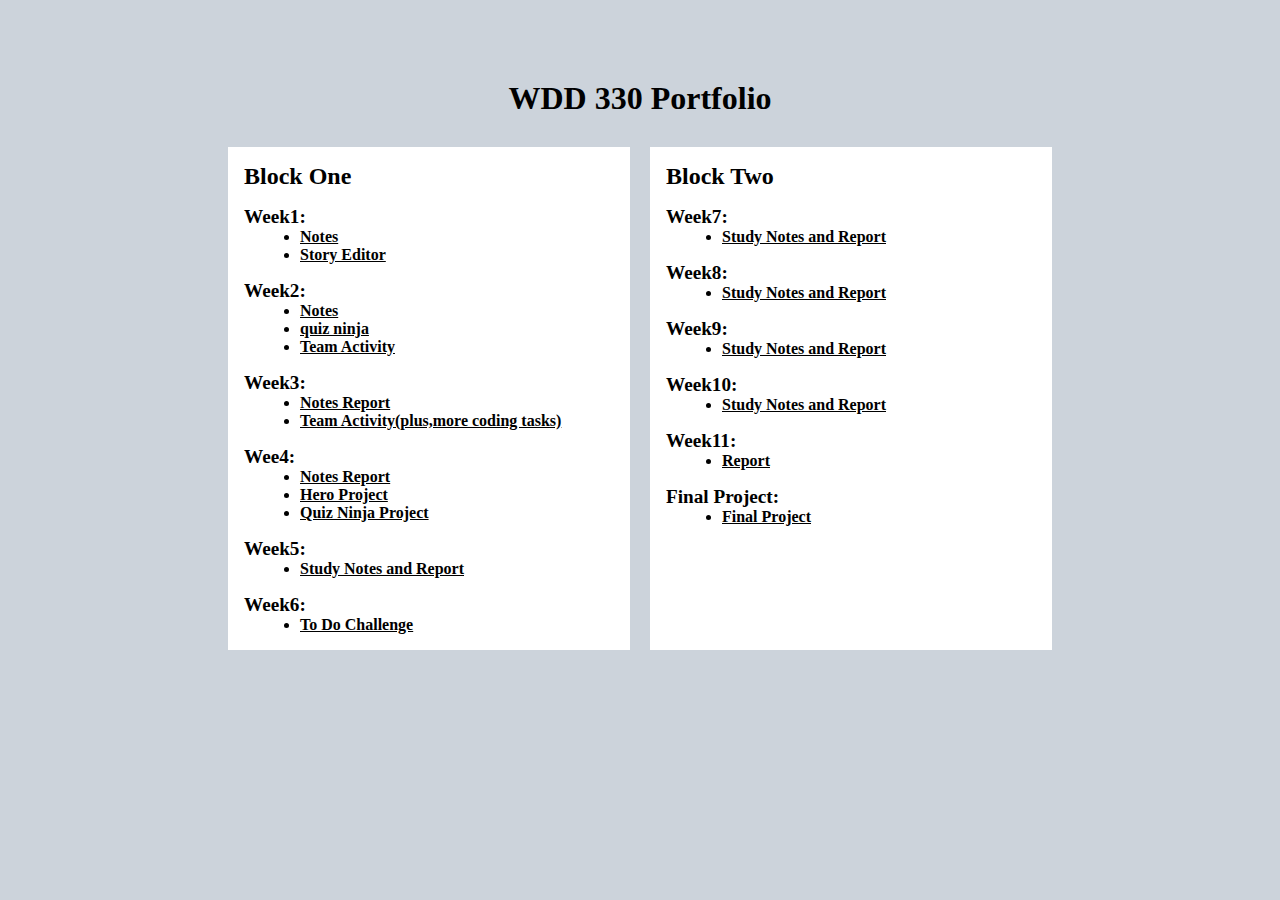
<file: index.html>
<html>
<head>
  <title>WDD Portfolio</title>
  <link rel="stylesheet" href="./css/index.css">
</head>
<body>
  <div class="container-header">WDD 330 Portfolio</div>
  <div class="container-body">
    <div class="container-body--block block1">
      <div class="block-title">
        Block One
      </div>
      <div class="block-content">
        <div class="block-content--week">Week1:</div>
        <div class="block-content--list">
          <ul>
            <li><a href="./week01/note-01.html">Notes</a></li>
            <li><a href="./week01/story_editor.html">Story Editor</a></li>
          </ul>
        </div>
      </div>
      <div class="block-content">
        <div class="block-content--week">Week2:</div>
        <div class="block-content--list">
          <ul>
            <li><a href="./week02/note-02.html ">Notes</a></li>
            <li><a href="./week02/quizdemo.html">quiz ninja</a></li>
            <li><a href="./week02/team-activity.html">Team Activity</a></li>

          </ul>
        </div>
      </div>
      <div class="block-content">
        <div class="block-content--week">Week3:</div>
        <div class="block-content--list">
          <ul>
            <li><a href="https://github.com/bananaJuice2018/WDD330/blob/main/week03/note-03.md">Notes Report</a></li>
            <li><a href="https://github.com/bananaJuice2018/WDD330/blob/main/week03/array_cardio.js">Team Activity(plus,more coding tasks) </a></li>
          </ul>
        </div>
      </div>
      <div class="block-content">
        <div class="block-content--week">Wee4:</div>
        <div class="block-content--list">
          <ul>
            <li><a href="https://github.com/bananaJuice2018/WDD330/blob/main/week04/note-04.md">Notes Report</a></li>
            <li><a href="./week04/hero_project/hero_project.html">Hero Project</a></li>
            <li><a href="./week04/quizNinja/quizNinja.html">Quiz Ninja Project</a></li>
          </ul>
        </div>
      </div>
      <div class="block-content">
        <div class="block-content--week">Week5:</div>
        <div class="block-content--list">
          <ul>
            <li><a href="https://github.com/bananaJuice2018/WDD330/blob/main/week05/note-05.md">Study Notes and Report</a></li>
          </ul>
        </div>
      </div>
      <div class="block-content">
        <div class="block-content--week">Week6:</div>
        <div class="block-content--list">
          <ul>
            <li><a href="./week06/index.html">To Do Challenge </a></li>
          </ul>
        </div>
      </div>
    </div>
    <div class="container-body--block block2">
      <div class="block-title">
        Block Two
      </div>
      <div class="block-content">
        <div class="block-content--week">Week7:</div>
        <div class="block-content--list">
          <ul>
            <li><a href="https://github.com/bananaJuice2018/WDD330/blob/main/week07/note-07.md">Study Notes and Report</a></li>
          </ul>
        </div>
      </div>
      <div class="block-content">
        <div class="block-content--week">Week8:</div>
        <div class="block-content--list">
          <ul>
            <li><a href="https://github.com/bananaJuice2018/WDD330/blob/main/week08/note-08.md">Study Notes and Report</a></li>
          </ul>
        </div>
      </div>
      <div class="block-content">
        <div class="block-content--week">Week9:</div>
        <div class="block-content--list">
          <ul>
            <li><a href="https://github.com/bananaJuice2018/WDD330/blob/main/week09/note-09.md">Study Notes and Report</a></li>
          </ul>
        </div>
      </div>
      <div class="block-content">
        <div class="block-content--week">Week10:</div>
        <div class="block-content--list">
          <ul>
            <li><a href="https://github.com/bananaJuice2018/WDD330/blob/main/week10/note-10.md">Study Notes and Report</a>
          </ul>
        </div>
      </div>
      <div class="block-content">
        <div class="block-content--week">Week11:</div>
        <div class="block-content--list">
          <ul>
            <li><a href="https://github.com/bananaJuice2018/WDD330/blob/main/week11/note-11.md">Report</a>
          </ul>
        </div>
      </div>
      <div class="block-content">
        <div class="block-content--week">Final Project:</div>
        <div class="block-content--list">
          <ul>
            <li><a href="./week14/index.html">Final Project</a>
          </ul>
        </div>
      </div>
    </div>
  </div>
</body>
</html>
</file>
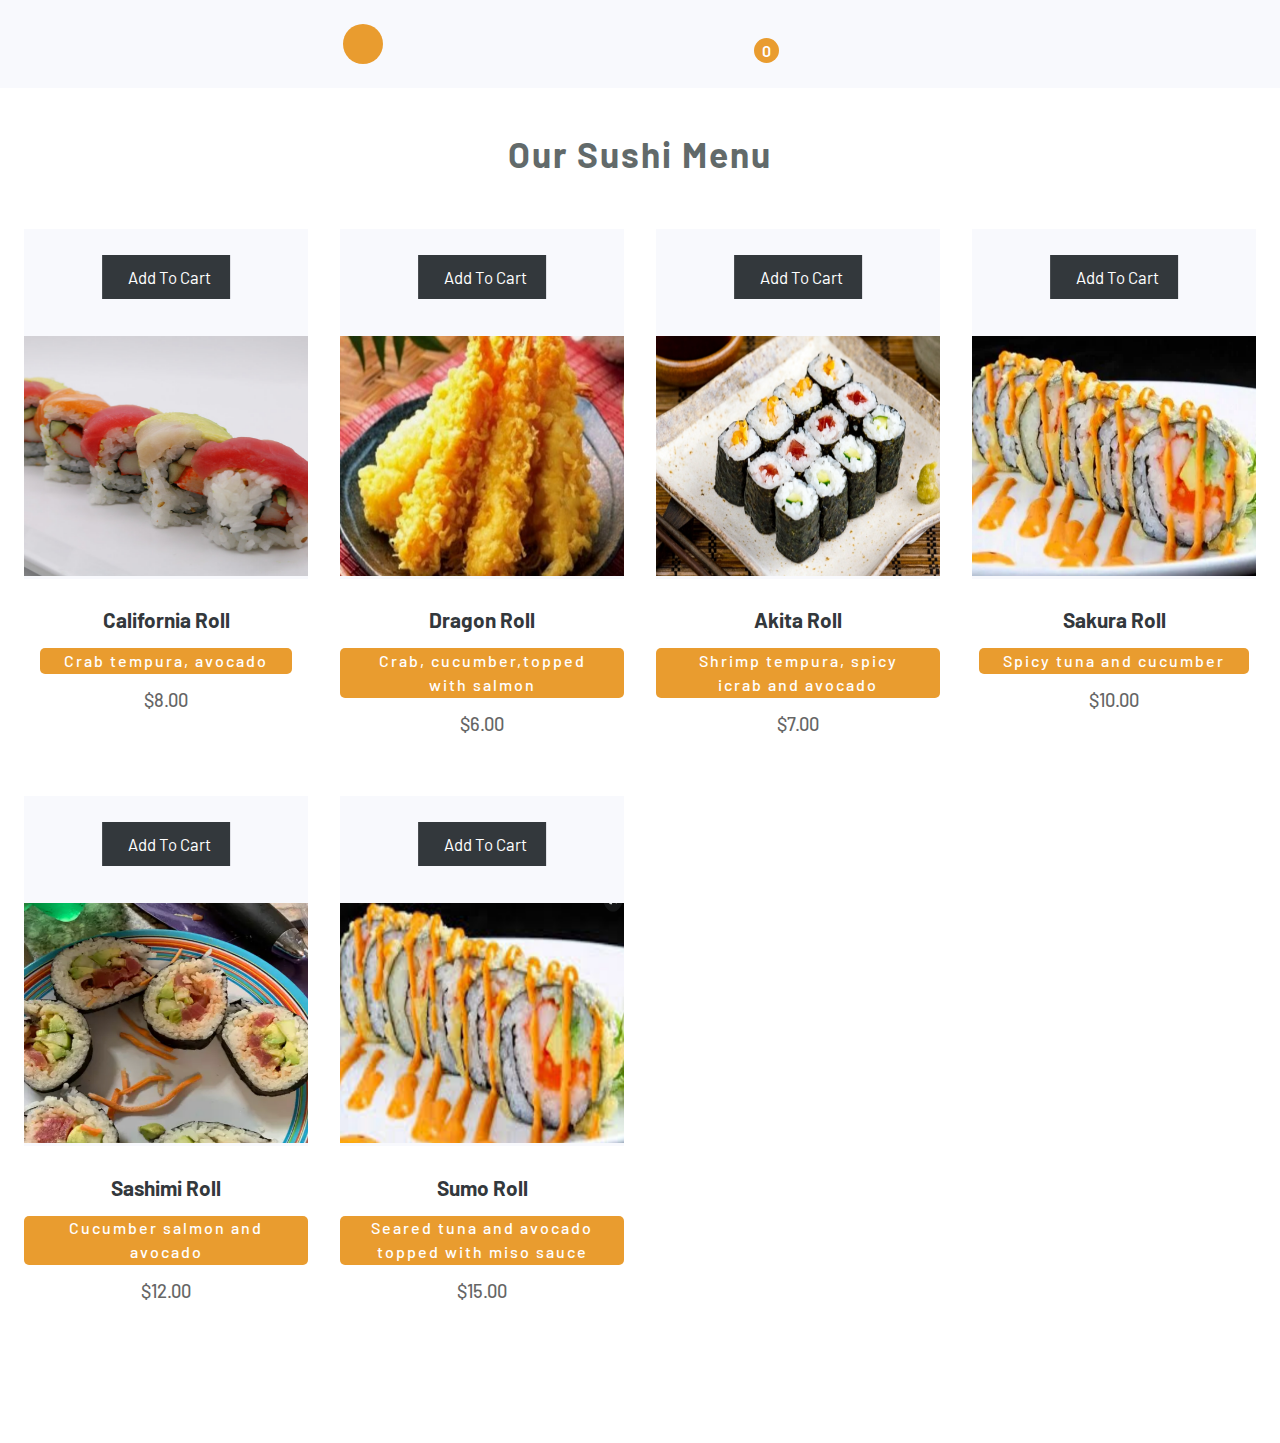
<file: WDD330-Final/index.html>
<!DOCTYPE html>
<html>

<head>
  <meta charset="utf-8" />
  <title>WDD330 Final Project</title>
  <meta name="viewport" content="width=device-width, initial-scale=1" />
  <link rel="stylesheet" href="https://cdnjs.cloudflare.com/ajax/libs/font-awesome/5.15.1/css/all.min.css"
    integrity="sha512-+4zCK9k+qNFUR5X+cKL9EIR+ZOhtIloNl9GIKS57V1MyNsYpYcUrUeQc9vNfzsWfV28IaLL3i96P9sdNyeRssA=="
    crossorigin="anonymous" />
  <link rel="stylesheet" href="style.css" />
</head>

<body>
  <header>
    <div class="container">
      <nav class="navbar">
        <button type="button" class="navbar-toggler">
          <i class="fas fa-bars"></i>
        </button>
        <div class="cart">
          <button type="button" id="cart-btn">
            <i class="fas fa-shopping-cart"></i>
            <span id="cart-count-info"></span>
          </button>
          <div class="cart-container">
            <div class="cart-list"></div>
            <div class="cart-total">
              <h3>Total: $</h3>
              <span id="cart-total-value"></span>
              <button type="button" class="btn btn-primary" style="margin-left: 7rem" onclick="submitOrder();">
                Order
              </button>
            </div>
          </div>
        </div>
      </nav>
    </div>
  </header>
  <section class="products">
    <div class="container">
      <h2>Our Sushi Menu</h2>
      <div class="product-list">
        <!-- Loading from JSON file here. -->
      </div>
    </div>
  </section>
  <script src="app.js"></script>
  <script>
    function submitOrder(){
      let cartInfo = findCartInfo();
      let products = getProductFromStorage(); 
      for (var i = 0; i < products.length; i++){
        order = products[i].name;
      }
      alert(JSON.stringify("Submit has been successfully."))
      // alert(JSON.stringify(cartInfo))
    }
  </script>
</body>

</html>
</file>
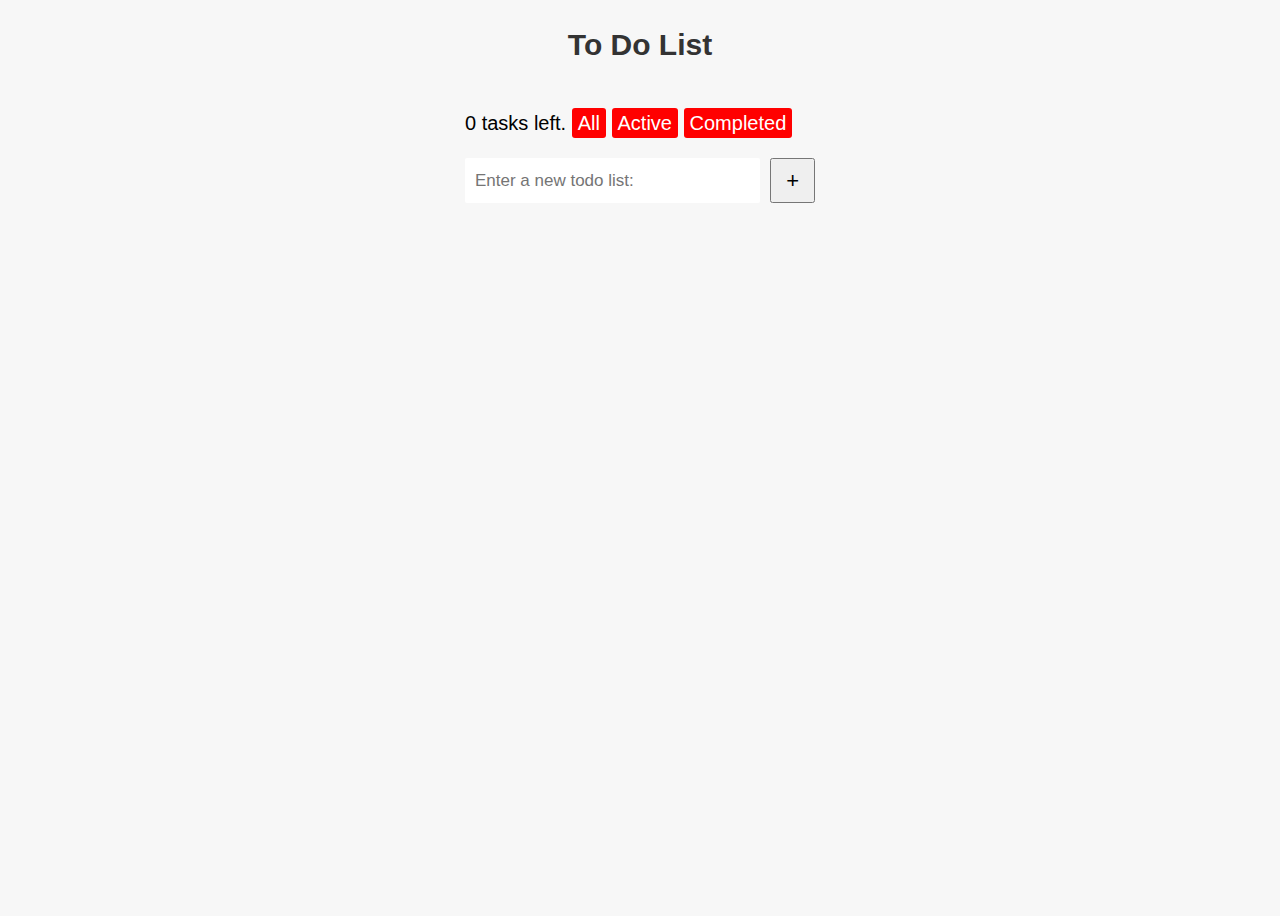
<file: week06/index.html>
<!DOCTYPE html>
<html lang="en">
  <head>
    <link rel="stylesheet" href="todo.css" />
    <title>To Do Challenge</title>
  </head>

  <body>
    <h2>To Do List</h2>

    <div class="wrapper">
      <ul id="list" class="list"></ul>
      <div class="filter-tasks">
        <span class="taskLeft" id="tasksCount">0</span> tasks left.
        <button class="filterTasks" id="all">All</button>
        <button class="filterTasks" id="active">Active</button>
        <button class="filterTasks" id="completed">Completed</button>
      </div>

      <div class="inputField">
        <input
          type="text"
          id="newTodo"
          placeholder="Enter a new todo list: "
          required
        />
        <button id="AddTodo">+</button>
      </div>
    </div>
    <script src="todo.js"></script>
  </body>
</html>
</file>
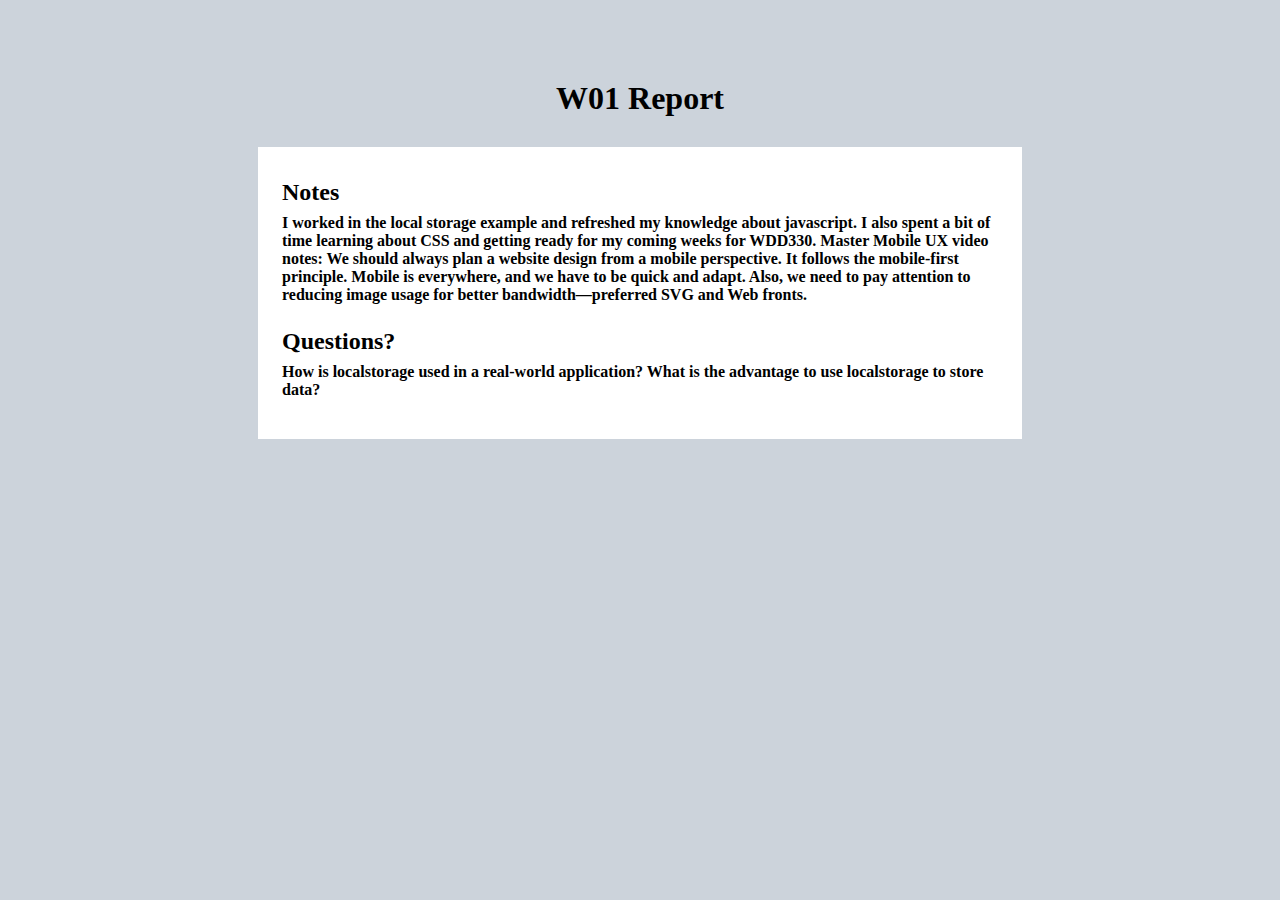
<file: week01/note-01.html>
<html>
    <head>
        <title>Notes</title>
        <link rel="stylesheet" href="../css/note.css">
    </head>
    <body>
        <div class="container-header">W01 Report</div>
        <div class="container-body">
            <div class="container-body--block">
                <div class="block-title">Notes</div>
                <div class="block-content">
                  I worked in the local storage example and refreshed my knowledge about javascript. I also spent a bit of time learning about CSS and getting ready for my coming weeks for WDD330.
Master Mobile UX video notes: We should always plan a website design from a mobile perspective. It follows the mobile-first principle. Mobile is everywhere, and we have to be quick and adapt. Also, we need to pay attention to reducing image usage for better bandwidth—preferred SVG and Web fronts.
                </div>
            </div>
            <div class="container-body--block">
                <div class="block-title">Questions?</div>
                <div class="block-content">
                  How is localstorage used in a real-world application? What is the advantage to use localstorage to store data?
                </div>
            </div>

        </div>
    </body>
</html>
</file>
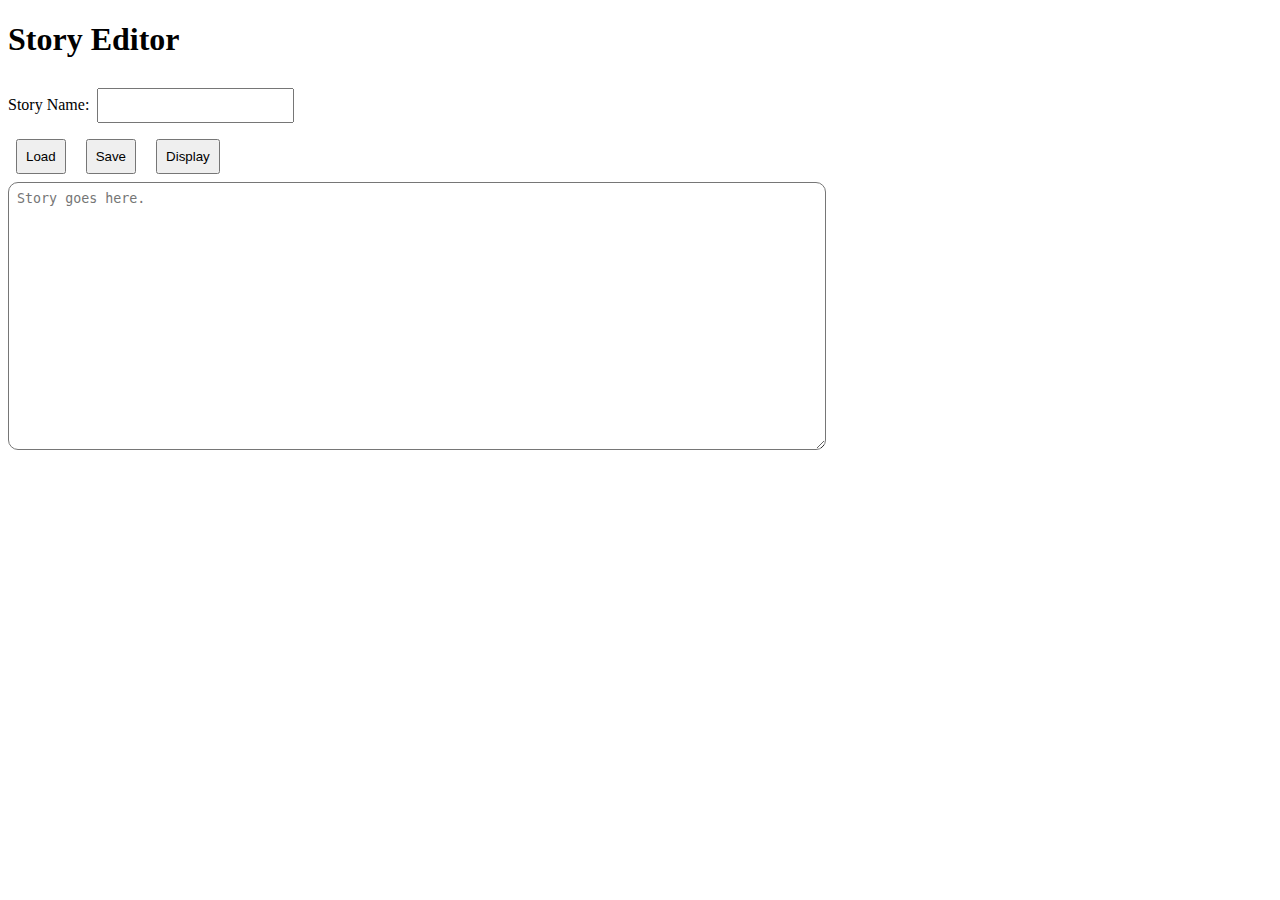
<file: week01/story_editor.html>
<!doctype html>
<html>
<head>
  <title>Story Editor</title>
  <script>
	function loadStory(){
  		var storyName = document.getElementById("name_input").value
  		var storyHTML = localStorage.getItem(storyName)
  		document.getElementById("story_editor").value = storyHTML
  }

  function saveStory(){
  		var storyName = document.getElementById("name_input").value
  		var storyHTML = document.getElementById("story_editor").value
  		localStorage.setItem(storyName,storyHTML)
  }

  function displayStory(){
  		var storyHTML = document.getElementById("story_editor").value
  		document.getElementById("story_display").innerHTML = storyHTML
	}

  </script>

  <style>
	  input{
		  padding:.5rem;
		  margin:.5rem;
	  }
	  textarea{
		  width: 800px;
		  height:250px;
		  border-radius: 10px;
		  padding:.5rem;
	  }
	  button{
		  padding:.5rem;
		  margin:.5rem;
	  }


  </style>
</head>

<body>
	<h1>Story Editor</h1>
	Story Name:<input id=name_input></input>
	<section>
		<button onclick="loadStory()">Load</button>
		<button onclick="saveStory()">Save</button>
		<button onclick="displayStory()">Display</button>
	</section>
	<textarea id="story_editor" placeholder="Story goes here."></textarea>
	<section id="story_display"></section>
</body>
</html>
</file>
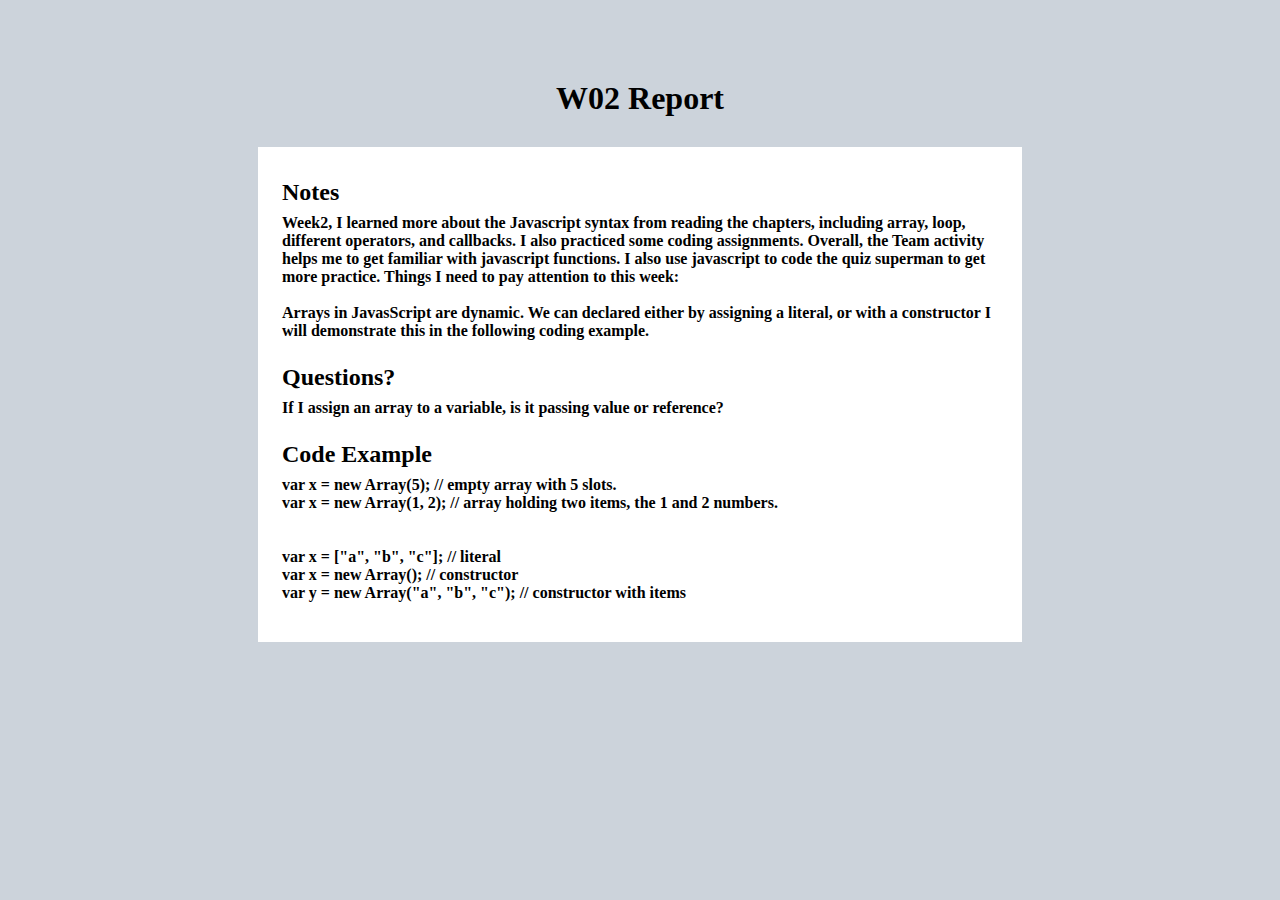
<file: week02/note-02.html>
<html>
<head>
  <title>Notes</title>
  <link rel="stylesheet" href="../css/note.css">
</head>
<body>
  <div class="container-header">W02 Report</div>
  <div class="container-body">
    <div class="container-body--block">
      <div class="block-title">Notes</div>
      <div class="block-content">
        Week2, I learned more about the Javascript syntax from reading the chapters, including array, loop, different operators, and callbacks. I also practiced some coding assignments.
        Overall, the Team activity helps me to get familiar with javascript functions. I also use javascript to code the quiz superman to get more practice. Things I need to pay attention to this week:
        <br>
        <br> Arrays in JavasScript are dynamic. We can declared either by assigning a literal, or with a constructor I will demonstrate this in the following coding example.

      </div>
    </div>
    <div class="container-body--block">
      <div class="block-title">Questions?</div>
      <div class="block-content">
        If I assign an array to a variable, is it passing value or reference?
      </div>
    </div>
    <div class="container-body--block">
      <div class="block-title">Code Example</div>
      <div class="block-content">
        var x = new Array(5);    // empty array with 5 slots. <br>
        var x = new Array(1, 2); // array holding two items, the 1 and 2 numbers. <br>
        <br>
        <br>
        var x = ["a", "b", "c"];    // literal <br>
        var x = new Array();        // constructor <br>
        var y = new Array("a", "b", "c");   // constructor with items <br>
      </div>
    </div>
  </div>
</body>
</html>
</file>
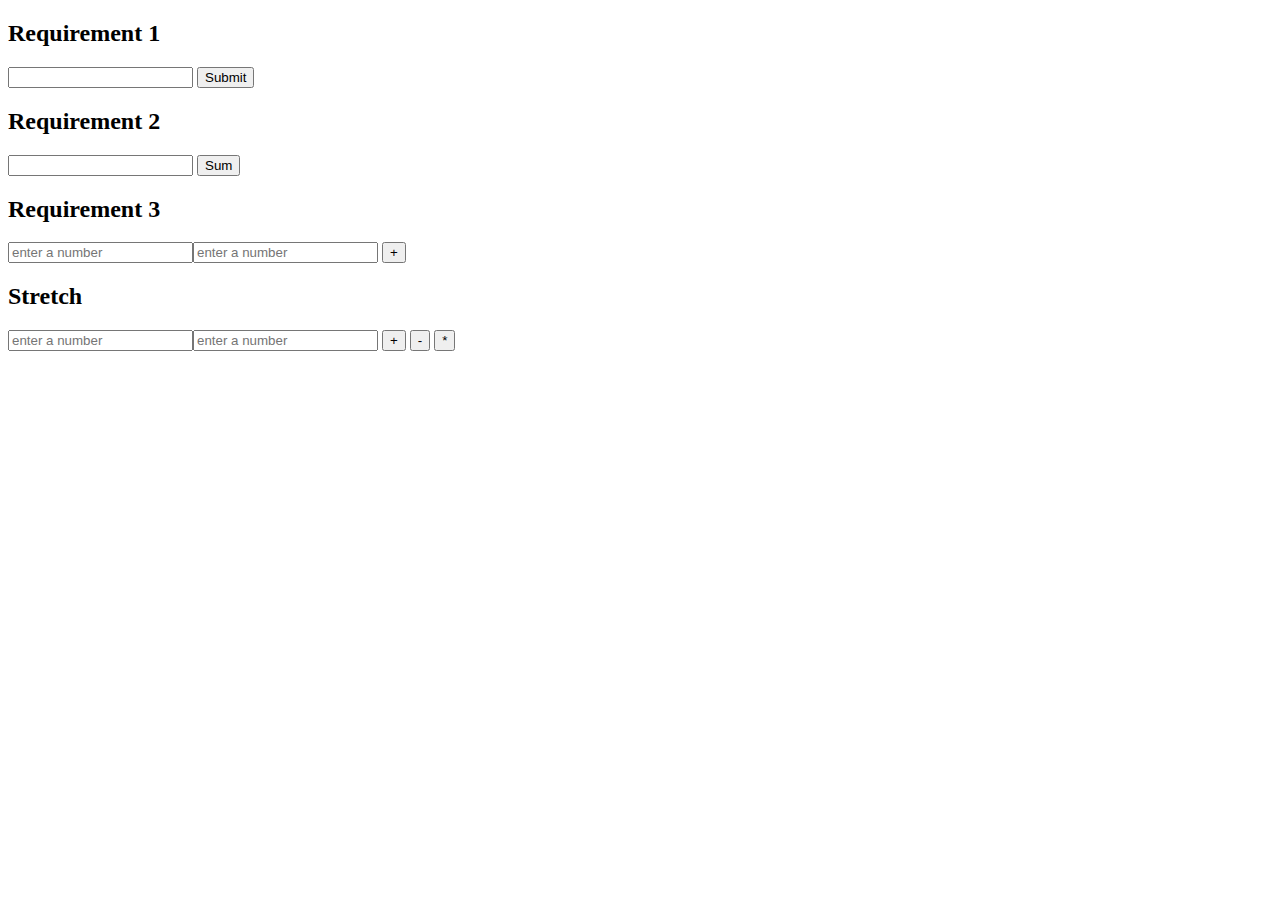
<file: week02/team-activity.html>
<!DOCTYPE html>
<html>
  <head>
    <title>Week 2 Team activity </title>
  </head>
  <body>
    <!-- Requirement 1 -->
    <h2>Requirement 1</h2>
    <input id="req1Input" type="text" />
    <button id="req1Button" onclick="reqOne()">Submit</button>
    <div id="req1Output"></div>

    <!-- Requirement 2 -->
    <h2>Requirement 2</h2>
    <input id="req2Input" type="text" />
    <button id="req2Button" onclick="reqTwo()">Sum</button>
    <div id="req2Output"></div>

    <!-- Requirement 3 -->
    <h2>Requirement 3</h2>
    <input id="req3Number1" placeholder="enter a number" type="number" /><input
      id="req3Number2"
      placeholder="enter a number"
      type="number"
    />
    <button id="req3Button" onclick="add()">+</button>
    <div id="req3Output"></div>

    <h2>Stretch</h2>
    <input
      id="stretchNumber1"
      placeholder="enter a number"
      type="number"
    /><input id="stretchNumber2" placeholder="enter a number" type="number" />
    <!-- Notice below that all of our buttons are calling the same function...but passing in the name of another function as the argument. Notice also what is missing...when you pass a function as a callback you DO NOT include the ()! If you add the () the function will get executed immediately instead of later like we would like. -->
    <button id="stretchAdd" onclick="performOperation(add2)">+</button>
    <button id="stretchSub" onclick="performOperation(sub2)">-</button>
    <button id="stretchMult" onclick="performOperation(mult2)">*</button>
    <div id="stretchOutput"></div>
    <script>
      // req1
      function reqOne() {
        // we can use getElementById to grab the correct input...but we are interested in the value of the input...not the input itself...so we tell it that.
        const input = document.getElementById('req1Input').value;
        // Here we want the actual element so no .value...not to mention that only input elements HAVE a .value
        const outputElement = document.getElementById('req1Output');
        //  The content for most elements (other than inputs) lives in innerHTML
        outputElement.innerHTML = 'You entered: ' + input;
      }
      // req 2
      function reqTwo() {
        const input = document.getElementById('req2Input').value;
        const outputElement = document.getElementById('req2Output');
        // make sure input is a number...we can convert it from the string we get from the input value to a number with parseInt.  If this fails it's not a number
        const inputInt = parseInt(input);
        if (inputInt !== NaN) {
          outputElement.innerHTML = 'total: ' + sum(inputInt);
        }
      }
      function sum(number) {
        let total = 0;
        for (let i = 1; i <= number; i++) {
          total += i;
        }
        return total;
      }

      // req 3
      function add() {
        const number1 = document.getElementById('req3Number1').value;
        const number2 = document.getElementById('req3Number2').value;
        const outputElement = document.getElementById('req3Output');
        //  we need to check for valid input again...this time decimals would be ok...so lets use parseFloat instead of parseInt
        const num1Float = parseFloat(number1);
        const num2Float = parseFloat(number2);
        if ((num1Float !== NaN) & (num2Float !== NaN)) {
          const total = num1Float + num2Float;
          outputElement.innerHTML = 'Total: ' + total;
        }
      }

      // stretch solution
      function getNum(numId) {
        const number = document.getElementById(numId).value;
        const numberFloat = parseFloat(number);
        if (numberFloat !== NaN) {
          return numberFloat;
        } else return 0;
      }
      function updateTotal(value) {
        const outputElement = document.getElementById('stretchOutput');
        outputElement.innerHTML = 'Total: ' + value;
      }
      // function declaration
      function add2(num1, num2) {
        return num1 + num2;
      }
      // function expression
      const sub2 = function(num1, num2) {
        return num1 - num2;
      };
      // arrow function
      const mult2 = (num1, num2) => num1 * num2;

      // example of using a callback to pull it all together
      function performOperation(operation) {
        // the argument 'operation' is a function...so when we are ready we can call that function in our code below
        const total = operation(
          getNum('stretchNumber1'),
          getNum('stretchNumber2')
        );
        updateTotal(total);
      }
    </script>
  </body>
</html>
</file>
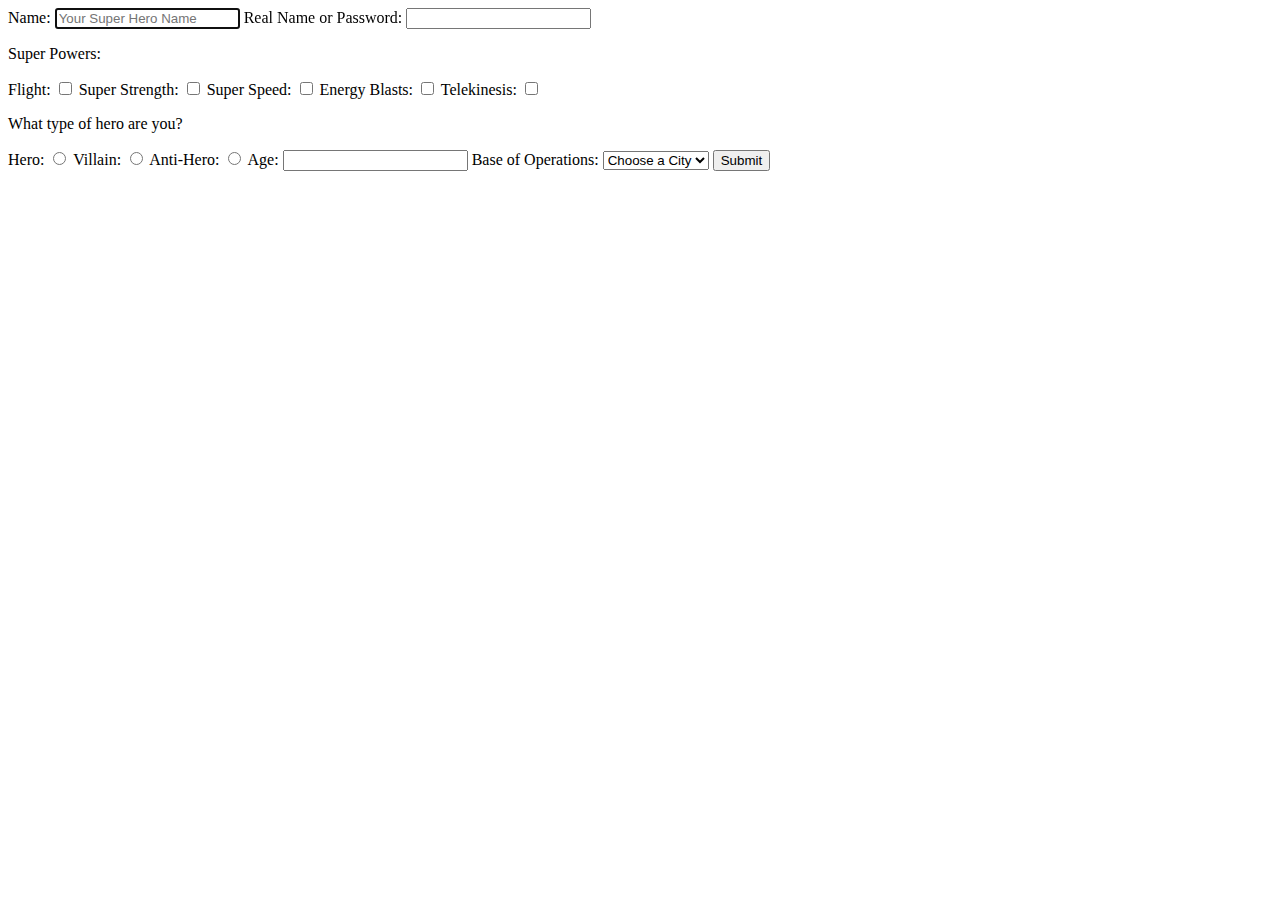
<file: week04/hero_project.html>
<!DOCTYPE html>
<html lang="en">

<head>
  <meta charset="utf-8" />
  <title>Hero Form</title>
  <style>
    .error {
      background: #f99;
      border: #900 1px solid;
      display: none;
    }
  </style>
</head>

<body>
  <form id="hero">
    <label for="heroName">Name:
      <input type="text" id="heroName" name="heroName" autofocus placeholder="Your Super Hero Name" maxlength="32" />
    </label>
    <label for="realName">Real Name or Password:
      <input type="password" id="realName" name="realName" />
    </label>

    <p>Super Powers:</p>
    <!-- Notice that all the checkbox elements have the same 'name' property of 'powers'.  -->
    <label for="flight">Flight:
      <input type="checkbox" id="flight" value="Flight" name="powers" />
    </label>
    <label for="strength">Super Strength:
      <input type="checkbox" id="strength" value="Strength" name="powers" />
    </label>
    <label for="speed">Super Speed:
      <input type="checkbox" id="speed" value="Super Speed" name="powers" />
    </label>
    <label for="energy">Energy Blasts:
      <input type="checkbox" id="energy" value="Energy Blasts" name="powers" />
    </label>
    <label for="telekinesis">Telekinesis:
      <input type="checkbox" id="telekinesis" value="Telekinesis" name="powers" />
    </label>

    <p>What type of hero are you?</p>
    <label for='hero'>Hero:
      <input type='radio' name='category' value='Hero' id='hero'>
    </label>
    <label for='villain'>Villain:
      <input type='radio' name='category' value='Villain' id='villain'>
    </label>
    <label for='anti-hero'>Anti-Hero:
      <input type='radio' name='category' value='Antihero' id='anti-hero'>
    </label>

    <label for='age'>Age:
      <input type='number' id='age' name='age' min=0 step=1>
    </label>

    <label for='City'>Base of Operations:
      <select name='city' id='city'>
        <option value='' selected>Choose a City</option>
        <option value='Metropolis'>Metropolis</option>
        <option value='Gotham City'>Gotham City</option>
        <option value='Keystone City'>Keystone City</option>
        <option value='Coast City'>Coast City</option>
        <option value='Star City'>Star City</option>
      </select>
    </label>



    <button type="submit">Submit</button>
  </form>
  <script src="hero_project.js"></script>
</body>

</html>
</file>
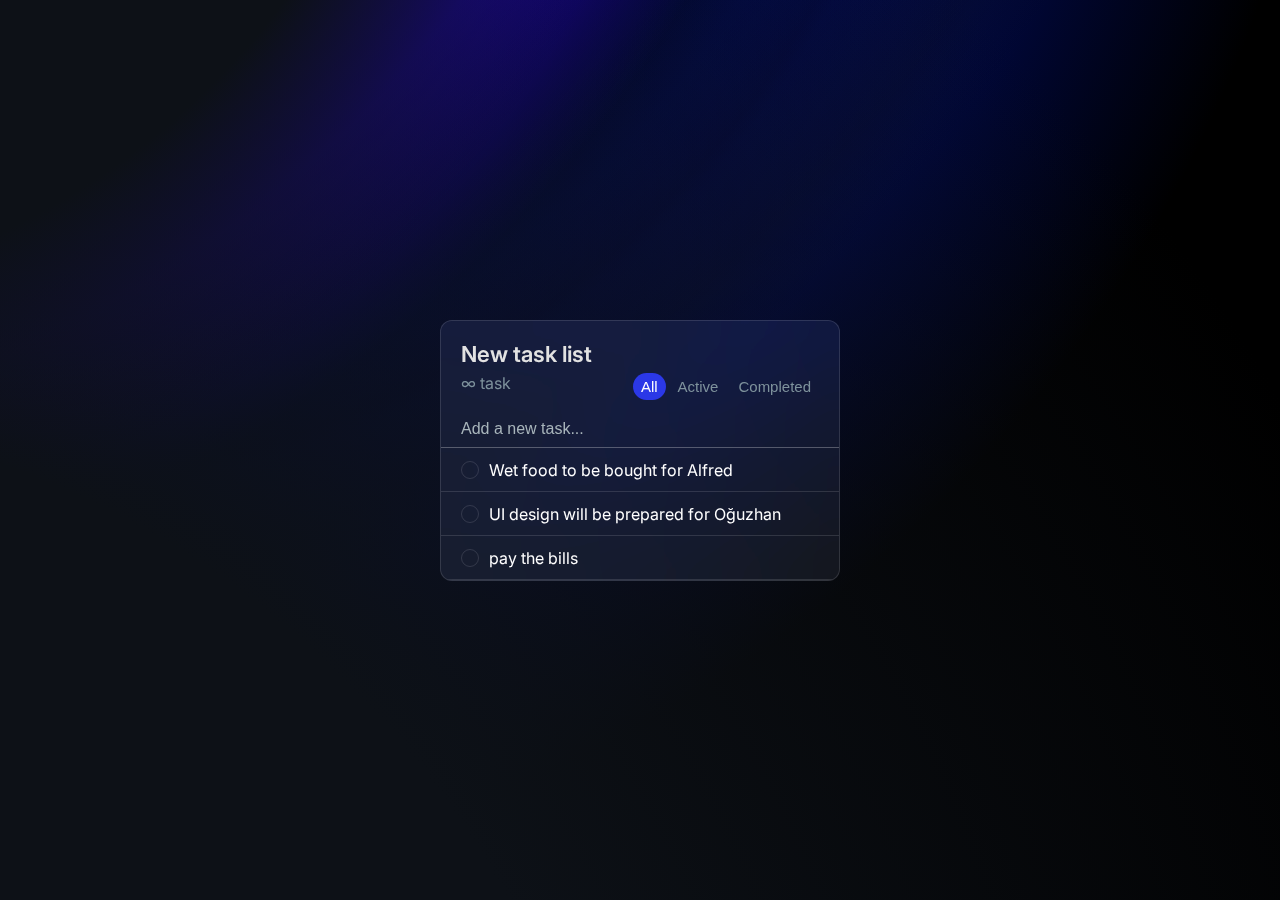
<file: week06/toDoList.html>
<html>
  <head>
    <title>Todo Challenge</title>
    <link rel="stylesheet" href="../css/toDoList.css">
    <script src="../js/toDoList.js"></script>
  </head>
  <body>
    <div class="task">
      <div class="task-header">
        <h1 class="header-title">New task list</h1>
        <div class="task-tools">
          <div class="task-count">∞ task</div>
          <div class="task-filter">
            <button class="filterBtn active">All</button>
            <button class="filterBtn" data-value="false">Active</button>
            <button class="filterBtn" data-value="true">Completed</button>
          </div>
        </div>
        <form class="task-form">
          <input
            class="task-input"
            placeholder="Add a new task..."
            autofocus="true"
          />
        </form>
      </div>
      <div class="task-items">
        <div class="task-item">
          <input class="task-check" type="checkbox" />
          <label class="task-name">Wet food to be bought for Alfred</label>
          <button class="task-delete"></button>
        </div>
        <div class="task-item">
          <input class="task-check" type="checkbox" />
          <label class="task-name"
            >UI design will be prepared for Oğuzhan</label
          >
          <button class="task-delete"></button>
        </div>
        <div class="task-item">
          <input class="task-check" type="checkbox" />
          <label class="task-name">pay the bills</label>
          <button class="task-delete"></button>
        </div>
      </div>
    </div>
  </body>
</html>
</file>
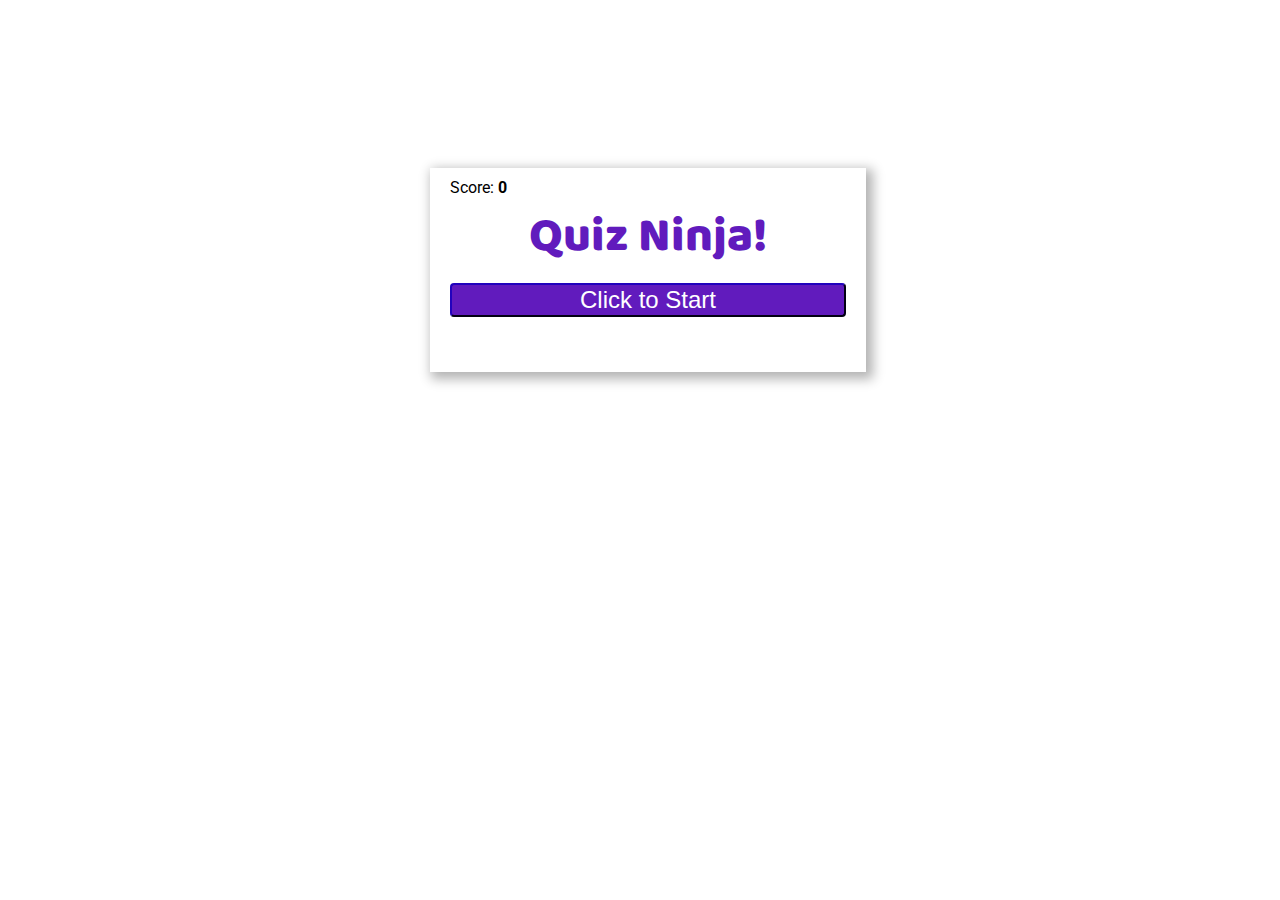
<file: week04/quizNinja/quizNinja.html>
<!doctype html>
<html lang='en'>

<head>
    <meta charset='utf-8'>
    <meta name='description' content='A JavaScript Quiz Game'>
    <title>Quiz Ninja</title>
    <link rel='stylesheet' href='styles.css'>
</head>

<body <section class='dojo'>
    <div class='quiz-body'>
        <header>
            <div id='score'>Score: <strong>0</strong></div>
            <h1>Quiz Ninja!</h1>
        </header>
        <div id='question'></div>
        <form id='response'>
            <input name='answer' type='text'>
            <button type='submit'>Submit Answer</button>
        </form>
        <div id='result'></div>
        <div id='info'></div>
        <button id='start'>Click to Start</button>
    </div>
    </section>
    <script src='main.js'></script>
</body>

</html>
</file>
<file: css/index.css>
body {
    background-color: #ccd3db;
}
.container-header {
    margin: 80px 0px 30px 0px;
    font-size: 2rem;
    font-weight: bold;
    text-align: center;
}

.container-body {
    display: flex;
    justify-content: center;
    margin-left: 20px;
    margin-right: 20px;
}
.container-body--block {
    background-color: white;
    width: 100%;
    padding: 1rem;
}
.container-body .block-title {
    text-align: start;
    font-size: 1.5rem;
    font-weight: bold;
}
.block1 {
    margin-left: 200px;
    margin-right: 10px;
}
.block2 {
    margin-left: 10px;
    margin-right: 200px;
}
.container-body--block .block-content {
    margin-top: 1rem;
}
.container-body--block .block-content .block-content--week{
    font-weight: bold;
    font-size: 1.2rem;
}
.container-body--block .block-content .block-content--list {
    padding-left: 1rem;
    font-weight: bold;
}
.container-body--block .block-content .block-content--list ul {
    margin: 0px;
}
.container-body--block .block-content .block-content--list ul li a {
    /* text-decoration: none; */
    color: initial;
}
</file>
<file: WDD330-Final/style.css>
@import url('https://fonts.googleapis.com/css2?family=Barlow:wght@100;200;300;400;500;600;700;800;900&display=swap');


:root{
    --ghost-white: #f8f9fd;
    --fire-bush: #e99c2f;
    --granite-gray: #626a6a;
    --baltic-sea: #33383c;
    --trans: all 0.5s ease-in-out;
}

*{
    padding: 0;
    margin: 0;
    box-sizing: border-box;
    font-family: 'Barlow', sans-serif;
}
body{
    line-height: 1.5;
    font-weight: 400;
}

/* resets and resuable stylings */
img{
    display: block;
    width: 100%;
}
button{
    cursor: pointer;
    outline: 0;
}
a{
    text-decoration: none;
    color: #000;
}
.container{
    max-width: 1280px;
    margin: 0 auto;
    padding: 0 1.5rem;
}
.text{
    font-size: 1.1rem;
    margin: 1.2rem 0;
    line-height: 1.7;
    opacity: 0.7;
}
/* end of resets and reusable stylings  */

/* header */
header{
    background: var(--ghost-white);
}
header .container{
    display: flex;
    flex-direction: column;
}
.navbar{
    position: fixed;
    top: 0;
    left: 50%;
    transform: translateX(-50%);
    -webkit-transform: translateX(-50%);
    -moz-transform: translateX(-50%);
    -ms-transform: translateX(-50%);
    -o-transform: translateX(-50%);
    width: 100%;
    padding: 1.5rem 1rem!important;
    display: grid;
    grid-template-columns: repeat(3, 1fr);
    align-items: center;
    padding: 1.5rem 0;
    background: var(--ghost-white);
    z-index: 999;
}
.navbar-brand{
    font-size: 1.5rem;
    font-weight: 600;
    color: var(--granite-gray);
    justify-self: flex-start;
}
.navbar-toggler{
    justify-self: center;
    border: none;
    color: #fff;
    background: var(--fire-bush);
    width: 40px;
    height: 40px;
    border-radius: 50%;
    -webkit-border-radius: 50%;
    -moz-border-radius: 50%;
    -ms-border-radius: 50%;
    -o-border-radius: 50%;
    font-size: 1.5rem;
    position: relative;
}
.navbar-collapse{
    position: absolute;
    top: 100%;
    left: 50%;
    transform: translateX(-50%);
    -webkit-transform: translateX(-50%);
    -moz-transform: translateX(-50%);
    -ms-transform: translateX(-50%);
    -o-transform: translateX(-50%);
    width: 100%;
    height: 0;
    overflow: hidden;
    transition: var(--trans);
    -webkit-transition: var(--trans);
    -moz-transition: var(--trans);
    -ms-transition: var(--trans);
    -o-transition: var(--trans);
}
/* js related class */
.show-navbar{
    height: 204px; 
}
/*  */
.navbar-collapse ul{
    list-style-type: none;
}
.navbar-collapse li{
    margin: 0.7rem 0;
    letter-spacing: 2px;
    text-align: center;
}
.navbar-collapse a{
    font-size: 1.15rem;
    opacity: 0.7;
}
.cart{
    justify-self: flex-end;
    padding-right: 8px;
}
#cart-btn{
    border: none;
    font-size: 1.5rem;
    background: none;
    color: var(--granite-gray);
    position: relative;
}
#cart-count-info{
    position: absolute;
    top: -12px;
    right: -8px;
    background: var(--fire-bush);
    color: #fff;
    font-size: 1rem;
    width: 25px;
    height: 25px;
    border-radius: 50%;
    -webkit-border-radius: 50%;
    -moz-border-radius: 50%;
    -ms-border-radius: 50%;
    -o-border-radius: 50%;
    display: flex;
    align-items: center;
    justify-content: center;
    font-weight: 600;
}
.cart-container{
    position: absolute;
    overflow-y: scroll;
    background: #fff;
    width: 100%;
    height: 600px;
    top: 100%;
    left: 0;
    right: 0;
    box-shadow: 0 3px 8px -2px rgba(0, 0, 0, 0.21);
    display: none;
}
.cart-container::-webkit-scrollbar{
    width: 8px;
}
.cart-container::-webkit-scrollbar-thumb{
    background: rgba(0, 0, 0, 0.1);
    border-radius: 15px;
    -webkit-border-radius: 15px;
    -moz-border-radius: 15px;
    -ms-border-radius: 15px;
    -o-border-radius: 15px;
}
/* js related class */
.show-cart-container{
    display: block;
}
/*  */
.cart-item{
    display: grid;
    grid-template-columns: repeat(2, 1fr);
    column-gap: 0.5rem;
    align-items: center;
    position: relative;
    padding: 1.2rem 0.6rem;
    height: 140px;
    border-bottom: 1px solid rgba(0, 0, 0, 0.21);
}
.cart-item:last-child{
    border-bottom: none;
}
.cart-item-del-btn{
    position: absolute;
    right: 15px;
    top: 15px;
    padding: 0.05rem 0.45rem;
    font-size: 1.4rem;
    background: var(--fire-bush);
    border: none;
    color: #fff;
    border-radius: 5px;
    -webkit-border-radius: 5px;
    -moz-border-radius: 5px;
    -ms-border-radius: 5px;
    -o-border-radius: 5px;
}
.cart-item img{
    width: 80px;
}
.cart-item-info{
    text-align: center;
}
.cart-item-info span{
    display: block;
}
.cart-total{
    padding: 1rem;
    display: flex;
    align-items: center;
    justify-content: flex-start;
    background: var(--fire-bush);
    color: #fff;
}
.cart-total h3{
    margin-right: 0.2rem;
    font-size: 1.3rem;
}
#cart-total-value{
    font-size: 1.3rem;
    font-weight: 500;
}


/* banner  */
.banner{
    flex: 1;
    padding-top: 6rem;
    text-align: center;
}
.banner > div{
    margin: 3rem 0;
}
.banner .text{
    font-weight: 500;
    font-size: 1.15rem;
    opacity: 0.45;
}
.btns{
    margin: 1.5rem 0;
}
.btn{
    font-size: 1rem;
    text-transform: uppercase;
    font-weight: 600;
    background: var(--fire-bush);
    color: #fff;
    padding: 0.95rem 0;
    letter-spacing: 2px;
    display: block;
    width: 180px;
    margin: 0.6rem auto;
    transition: var(--trans);
    -webkit-transition: var(--trans);
    -moz-transition: var(--trans);
    -ms-transition: var(--trans);
    -o-transition: var(--trans);
}
.btns .btn:last-child{
    color: var(--fire-bush);
    background: transparent;
}
.btns .btn:first-child:hover{
    background: transparent;
    color: var(--fire-bush);
}
.btns .btn:last-child:hover{
    background: var(--fire-bush);
    color: #fff;
}

/* products */
.products{
    padding: 6rem 0;
}
.products h2{
    text-align: center;
    font-size: 2.2rem;

    letter-spacing: 2px;
    color: var(--granite-gray);
    margin-top: 2rem;
    margin-bottom: 2rem;
}
.product-item{
    margin: 1rem 0;
}
.product-img{
    background: var(--ghost-white);
    padding: 3rem 0;
    height: 350px;
    overflow: hidden;
    position: relative;
}
.product-img img{
    position: absolute;
    top: 65%;
    left: 50%;
    transform: translate(-50%, -50%);
    -webkit-transform: translate(-50%, -50%);
    -moz-transform: translate(-50%, -50%);
    -ms-transform: translate(-50%, -50%);
    -o-transform: translate(-50%, -50%);
    width: 60%;
    margin: 0 auto;
    transition: var(--trans);
    -webkit-transition: var(--trans);
    -moz-transition: var(--trans);
    -ms-transition: var(--trans);
    -o-transition: var(--trans);
}
.product-img:hover img{
    opacity: 0.8;
}
.product-content{
    padding: 1.6rem 0;
    text-align: center;
}
.add-to-cart-btn{
    position: absolute;
    left: 50%;
    transform: translate(-50%, -50%);
    -webkit-transform: translate(-50%, -50%);
    -moz-transform: translate(-50%, -50%);
    -ms-transform: translate(-50%, -50%);
    -o-transform: translate(-50%, -50%);
    border: none;
    padding: 0.75rem 1.2rem;
    font-size: 1.05rem;
    background-color: var(--baltic-sea);
    color: #fff;
    transition: var(--trans);
    -webkit-transition: var(--trans);
    -moz-transition: var(--trans);
    -ms-transition: var(--trans);
    -o-transition: var(--trans);
}
.product-item:hover .add-to-cart-btn{
    opacity: 1;
}
.add-to-cart-btn .fas{
    margin-right: 0.4rem;
}
.add-to-cart-btn:hover{
    background-color: #23272a;
}
.add-to-cart-btn:hover{
    color: var(--fire-bush);
}
.product-name{
    font-size: 1.3rem;
    color: var(--baltic-sea);
}
.product-category{
    margin:  0.8rem 0;
    display: inline-block;
    font-weight: 500;
    background: var(--fire-bush);
    color: #fff;
    padding: 0.05rem 1.5rem;
    border-radius: 5px;
    -webkit-border-radius: 5px;
    -moz-border-radius: 5px;
    -ms-border-radius: 5px;
    -o-border-radius: 5px;
    letter-spacing: 2px;
}
.product-price{
    font-size: 1.15rem;
    font-weight: 500;
    opacity: 0.6;
}

footer{
    background-color: var(--baltic-sea);
}
.footer-banner{
    background: linear-gradient(rgba(0, 0, 0, 0.4), rgba(0, 0, 0, 0.4)), url(images/footer-banner.jpg) center/cover no-repeat;
    padding: 3rem 0;
}
.footer-banner{
    color: #fff;
    text-align: center;
}
.footer-banner h2{
    font-size: 2.4rem;
}
.footer-banner .btn{
    margin-top: 2rem;
}
.footer-banner .btn:hover{
    background: #fff;
    color: var(--fire-bush);
    background: transparent;
}
footer > .container{
    display: flex;
    align-items: center;
    justify-content: center;
}
.social-icons{
    display: flex;
    padding: 3rem 0;
}
.social-icons a{
    color: var(--granite-gray);
    margin: 0 0.5rem;
    display: flex;
    align-items: center;
    justify-content: center;
    width: 30px;
    height: 30px;
    font-size: 1.25rem;
    transition: var(--trans);
    -webkit-transition: var(--trans);
    -moz-transition: var(--trans);
    -ms-transition: var(--trans);
    -o-transition: var(--trans);
}
.social-icons a:hover{
    color: #fff;
}






/* Media Queries for responsiveness */

@media screen and (min-width: 480px){
    /* header */
    .btns button{
        display: inline-block;
    }
    .btns button:first-child{
        margin-right: 0.4rem;
    }
}

@media screen and (min-width: 680px){
    .navbar{
        padding: 1.5rem 3rem!important;
    }
    .cart-container{
        width: 480px;
        left: auto;
        right: 3rem;
    }
    .product-list{
        display: grid;
        grid-template-columns: repeat(2, 1fr);
        column-gap: 2rem;
    }
}

@media screen and (min-width: 992px){
    .navbar{
        padding: 1.5rem 6rem!important;
    }
    .cart-container{
        right: 6rem;
    }
    .banner{
        padding-top: 0;
        display: grid;
        grid-template-columns: 55% 45%;
        align-content: center;
    }
    .banner-content{
        text-align: left;
    }
    .product-list{
        grid-template-columns: repeat(3, 1fr);
    }
    .footer-banner{
        text-align: left;
    }
    .footer-banner .text{
        width: 60%;
    }
    .footer-banner .btn{
        margin-left: 0;
    }
}

@media screen and (min-width: 1200px){
    .navbar{
        padding: 1.5rem 14rem!important;
    }
    .cart-container{
        right: 14rem;
    }
    .banner-content h1{
        font-size: 3.5rem;
    }
    .product-list{
        grid-template-columns: repeat(4, 1fr);
    }
}
</file>
<file: week06/todo.css>
h2 {
  margin: 0;
  font-size: 30px;
  font-weight: 600;
  padding: 20px 20px 6px 20px;
  color: #333;
}

body {
  background-color: #f7f7f7;
  display: flex;
  flex-direction: column;
  align-items: center;
  min-height: 100vh;
  font-family: "Poppins", sans-serif;
  font-size: 20px;
  overflow: hidden;
}

.wrapper {
  margin: 0 auto;
  width: 350px;
}

.wrapper .inputField {
  display: flex;
  height: 45px;
  width: 100%;
  margin: 20px 0;
}

.inputField input {
  width: 280px;
  border: 1px solid var(--sub-grey);
  padding: 10px;
  font-size: 17px;
  border-radius: 2px;
}

.inputField button {
  width: 45px;
  margin-left: 10px;
  font-size: 22px;
}

input[type="checkbox"]:checked + label {
  text-decoration: line-through;
  font-weight: bold;
}

.list {
  list-style-type: none;
  padding: 0;
  margin-bottom: 40px;
}

.list li {
  font-size: 17px;
  background-color: #f2f2f2;
  color: #333;
  display: flex;
  align-items: center;
  justify-content: space-between;
  padding: 5px;
  margin: 5px 0;
  margin-bottom: 8px;
}

.list li label {
  position: absolute;
  text-align: left;
  margin: 0 30px;
  font-weight: bold;
}

.deleteToDo {
  cursor: pointer;
  border-radius: 3px;
  outline: none;
  height: 100%;
  background-color: red;
  color: #fff;
  font-size: 20px;
  border: none;
}

.filter-tasks .filterTasks {
  background-color: red;
  color: #fff;
  border: 0;
  height: 30px;
  font-size: 20px;
  font-weight: 500;
  border-radius: 3px;
}
</file>
<file: css/note.css>
body {
    background-color: #ccd3db;
}
.container-header {
    margin: 80px 0px 30px 0px;
    font-size: 2rem;
    font-weight: bold;
    text-align: center;
}

.container-body {
    display: flex;
    flex-direction: column;
    margin-left: 250px;
    margin-right: 250px;
    background-color: white;
    padding: 1.5rem;
}
.container-body--block {
    margin-bottom: 1rem;
}
.container-body .container-body--block .block-title {
    text-align: start;
    font-size: 1.5rem;
    font-weight: bold;
    margin: 0.5rem 0rem 0.5rem 0rem;
}
.container-body .container-body--block .block-content {
    font-weight: bold;
    font-size: 1rem;
}
</file>
<file: css/toDoList.css>
@import url("https://fonts.googleapis.com/css2?family=Inter&display=swap");

:root {
  --font: "Inter", sans-serif;
}

* {
  margin: 0;
  padding: 0;
  box-sizing: border-box;
  outline: 0;
}

body {
  font-family: var(--font);
  background-color: black;
  background-image: radial-gradient(
      circle farthest-corner at -25% -50%,
      #0d1117 36%,
      rgba(13, 17, 23, 0) 48%
    ),
    radial-gradient(
      circle farthest-corner at -25% 150%,
      #0d1117 45%,
      rgba(13, 17, 23, 0) 89%
    ),
    radial-gradient(
      circle farthest-corner at -25% -100%,
      rgba(13, 17, 23, 0) 55%,
      rgba(13, 17, 23, 0.28) 65%,
      rgba(13, 17, 23, 0) 68%
    ),
    radial-gradient(
      circle farthest-corner at -33% -75%,
      #1f00cc 48%,
      rgba(131, 5, 49, 0) 56%
    ),
    radial-gradient(
      circle farthest-side at 0 -50%,
      rgba(13, 17, 23, 0) 64%,
      rgba(1, 2, 36, 0.4) 69%,
      rgba(13, 17, 23, 0) 81%
    ),
    radial-gradient(
      circle farthest-corner at 0 -50%,
      rgba(13, 17, 23, 0) 33%,
      #010c5f 51%,
      rgba(13, 17, 23, 0) 72%
    );
  height: 100vh;
  overflow: hidden;
  display: flex;
}

.task {
  max-width: 400px;
  width: 100%;
  margin: auto;
  backdrop-filter: blur(17px) saturate(143%);
  -webkit-backdrop-filter: blur(17px) saturate(143%);
  background-color: rgba(255, 255, 255, 0.06);
  border-radius: 12px;
  border: 1px solid rgba(255, 255, 255, 0.125);
  overflow: hidden;
}

.header-title {
  margin: 0;
  font-size: 22px;
  font-weight: 600;
  padding: 20px 20px 6px 20px;
  color: rgb(226, 226, 226);
}

.task-tools {
  display: flex;
  justify-content: space-between;
  padding: 0px 20px;
  color: #7e929c;
}

.filterBtn {
  border: none;
  background-color: transparent;
  font-size: 15px;
  border-radius: 20px;
  cursor: pointer;
  color: #7e929c;
  padding: 5px 8px;
}
.filterBtn.active {
  background-color: #2b38e7;
  color: white;
}

.task-form {
  display: flex;
  margin-top: 10px;
  background-color: transparent;
}
.task-input {
  background-color: transparent;
  font-size: 16px;
  flex: auto;
  padding: 10px 20px;
  border: none;
  box-shadow: 0 -1px 0 rgba(255, 255, 255, 0.125) inset;
  color: #7e929c;
}
.task-input:focus {
  box-shadow: 0 -1px 0 rgba(255, 255, 255, 0.281) inset;
}
.task-input::placeholder {
  color: #a8b5bb;
}
.task-button {
  display: none;
}
.task-item {
  display: flex;
  flex-wrap: wrap;
  align-items: center;
  padding: 12px 20px;
  box-shadow: 0 -1px 0 rgba(255, 255, 255, 0.125) inset;
}
.task-item:hover {
  background-color: rgba(255, 255, 255, 0.11);
}

.task-item.completed > .task-name {
  text-decoration: line-through wavy rgba(0, 0, 0, 0.671) 2px;
}

.task-item.completed {
  background-color: rgba(74, 206, 163, 0.1);
}
.task-check {
  appearance: none;
  width: 18px;
  height: 18px;
  cursor: pointer;
  border: 1px solid rgba(255, 255, 255, 0.125);
  border-radius: 50%;
  background-color: transparent;
  margin-right: 10px;
}
.task-check:checked {
  background-color: rgb(133, 230, 109);
  background-image: url("data:image/svg+xml;charset=UTF-8,%3csvg xmlns='http://www.w3.org/2000/svg' width='405.272' height='405.272'%3e%3cpath d='M393.401 124.425L179.603 338.208c-15.832 15.835-41.514 15.835-57.361 0L11.878 227.836c-15.838-15.835-15.838-41.52 0-57.358 15.841-15.841 41.521-15.841 57.355-.006l81.698 81.699L336.037 67.064c15.841-15.841 41.523-15.829 57.358 0 15.835 15.838 15.835 41.514.006 57.361z' fill='%23fff'/%3e%3c/svg%3e");
  background-size: 12px;
  background-repeat: no-repeat;
  background-position: center;
}

.task-name {
  color: white;
  margin-right: auto;
  flex: 1;
  white-space: nowrap;
  text-overflow: ellipsis;
  overflow: hidden;
}

.task-delete {
  border: 0;
  width: 1.4rem;
  height: 1.4rem;
  padding: 0;
  overflow: hidden;
  background-color: transparent;
  background-image: url("data:image/svg+xml;charset=UTF-8,%3csvg fill='%23dc4771' xmlns='http://www.w3.org/2000/svg' viewBox='0 0 174.239 174.239'%3e%3cpath d='M87.12 0C39.082 0 0 39.082 0 87.12s39.082 87.12 87.12 87.12 87.12-39.082 87.12-87.12S135.157 0 87.12 0zm0 159.305c-39.802 0-72.185-32.383-72.185-72.185S47.318 14.935 87.12 14.935s72.185 32.383 72.185 72.185-32.384 72.185-72.185 72.185z'/%3e%3cpath d='M120.83 53.414c-2.917-2.917-7.647-2.917-10.559 0L87.12 76.568 63.969 53.414c-2.917-2.917-7.642-2.917-10.559 0s-2.917 7.642 0 10.559l23.151 23.153-23.152 23.154a7.464 7.464 0 000 10.559 7.445 7.445 0 005.28 2.188 7.437 7.437 0 005.28-2.188L87.12 97.686l23.151 23.153a7.445 7.445 0 005.28 2.188 7.442 7.442 0 005.28-2.188 7.464 7.464 0 000-10.559L97.679 87.127l23.151-23.153a7.465 7.465 0 000-10.56z'/%3e%3c/svg%3e");
  background-repeat: no-repeat;
  background-size: cover;
  cursor: pointer;
  display: none;
}

.task-item:hover > .task-delete {
  display: block;
}
.task-item:hover > .task-name {
  white-space: normal;
}
</file>
<file: week04/quizNinja/styles.css>
@import url('https://fonts.googleapis.com/css?family=Baloo+Da|Roboto');

body{
  background: #5F1C1C;
  font-family: 'Roboto', sans-serif;
}
.dojo{
  background:  url(https://gistcdn.githack.com/alexmwalker/6acbe9040d9fe6e5e9fd758a25e1b2a5/raw/635810bd1a925c06b5c0bc0c861d62fe53597078/dojo.svg) no-repeat;
  width: 100%;
  height: 800px;
  background-size: 100% auto;
  padding-top: 10px;
}
.quiz-body{
  background: rgba(255,255,255,1);
  margin: 150px 33%;
  padding: 10px 20px 50px 20px;
  -webkit-box-shadow: 4px 4px 11px 3px rgba(0,0,0,0.3);
-moz-box-shadow: 4px 4px 11px 3px rgba(0,0,0,0.3);
box-shadow: 4px 4px 11px 3px rgba(0,0,0,0.3);
}
h1{
  color: #611BBD;
  font-family: 'Baloo Da', cursive;
  font-weight: 900;
  text-align: center;
  font-size: 48px;
  margin: 0;
}
button {
  color: #ffffff;
  background-color: #611BBD;
  border-color: #130269;
  border-radius: 4px;
  margin: 0.2em 0;
  display: block;
  width: 100%;
  font-size: 24px;
}
#question {
 font-size: 24px;
}

#result{
  color: #fff;
  margin: 0.2em 0;
  width: 100%;
  text-align: center;
}
.correct {
    background-color: #0c0;
}
.wrong {
  color: #fff;
  background-color: #c00;
}
</file>
